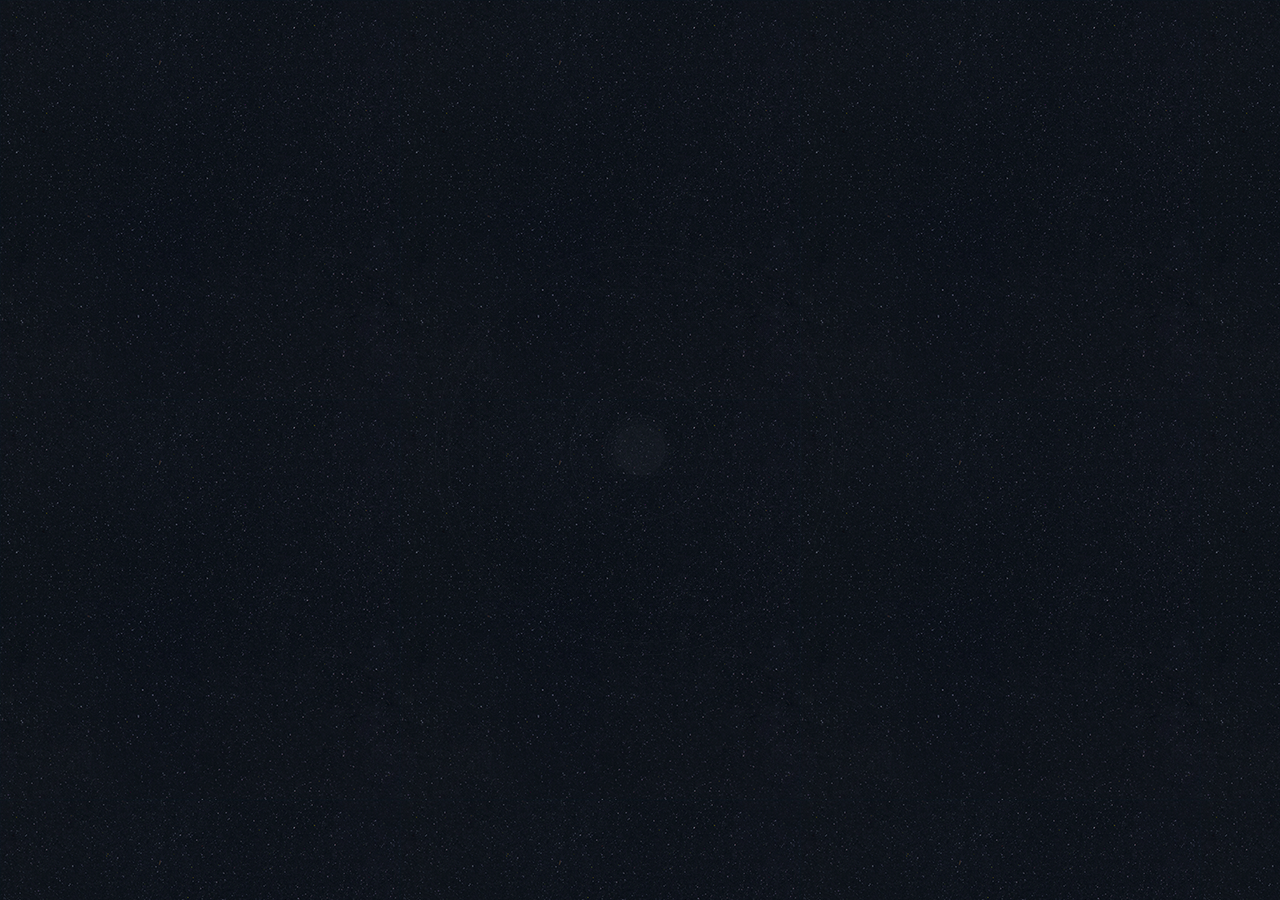
<file: v1/index.html>
<!doctype html>
<html lang="en">
<head>
    <meta charset="UTF-8">
    <meta name="viewport"
          content="width=device-width, user-scalable=no, initial-scale=1.0, maximum-scale=1.0, minimum-scale=1.0">
    <meta http-equiv="X-UA-Compatible" content="ie=edge">
    <title>Léo Clément</title>
    <link rel="stylesheet" href="assets/style/style.css">
</head>
<body>

<div class="bg"></div>

<div class="core-bg pos-center"></div>
<div class="core dot pos-center">
    <div class="core-outlines">
        <div class="core-outline pos-center"></div>
        <div class="core-outline pos-center"></div>
        <div class="core-outline pos-center"></div>
        <div class="core-outline pos-center"></div>
        <div class="core-outline pos-center"></div>
        <div class="core-outline pos-center"></div>
        <div class="core-outline core-outline-square pos-center"></div>
        <div class="core-outline core-outline-square pos-center"></div>
    </div>
    <div class="core-dots">
        <div class="core-dot dot pos-center"></div>
        <div class="core-dot dot pos-center"></div>
        <div class="core-dot dot pos-center"></div>
        <div class="core-dot dot pos-center"></div>
    </div>
    <div class="core-outer-dots pos-center">
        <div class="core-dot dot"></div>
        <div class="core-dot dot"></div>
        <div class="core-dot dot"></div>
        <div class="core-dot dot"></div>
        <div class="core-dot dot"></div>
        <div class="core-dot dot"></div>
        <div class="core-dot dot"></div>
        <div class="core-dot dot"></div>
        <div class="core-dot dot"></div>
    </div>
</div>
<div class="core-light pos-center"></div>
<div class="letter-l letter pos-center">L</div>
<div class="letter-e letter pos-center">E</div>
<div class="baseline pos-center">Full stack developer<br><br>Integrator</div>
<div class="line pos-center"></div>
<ul class="menu pos-center">
    <li>Projects</li>
    <li>About</li>
</ul>

<script src="assets/libs/jquery-3.3.1.min.js"></script>
<script src="assets/libs/jquery.easing.1.3.js"></script>
<script src="assets/libs/jquery.transit.min.js"></script>
<script src="assets/anim/AnimApp.js"></script>
<script src="assets/anim/Anims.js"></script>
<script src="assets/anim/AnimTools.js"></script>
<script src="assets/anim/anim.js"></script>

</body>
</html>
</file>
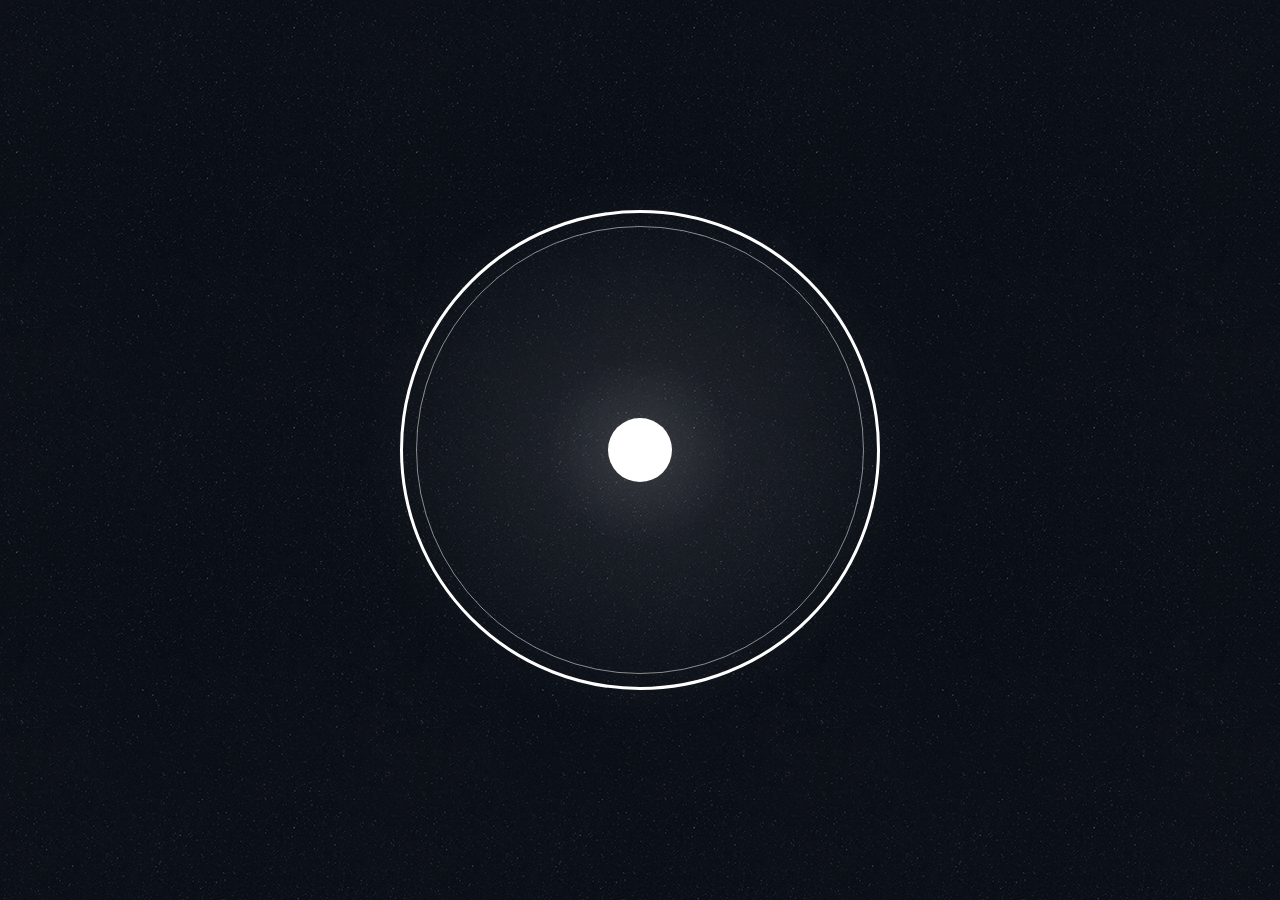
<file: v2/index.html>
<!doctype html>
<html lang="en">
<head>
    <meta charset="UTF-8">
    <meta name="viewport"
          content="width=device-width, user-scalable=no, initial-scale=1.0, maximum-scale=1.0, minimum-scale=1.0">
    <meta http-equiv="X-UA-Compatible" content="ie=edge">
    <title>Document</title>
    <link rel="stylesheet" href="assets/style/style.css">
</head>
<body>

<div class="bg"></div>
<div class="pos-center">
    <div class="pos-center-item">
        <div class="trans trans__sun">
            <div class="sun"></div>
        </div>
    </div>
    <div class="pos-center-item">
        <div class="trans trans__outline trans__outline-half">
            <div class="outline outline-half outline-circle n-1"></div>
        </div>
    </div>
    <div class="pos-center-item">
        <div class="trans trans__outline trans__outline-half">
            <div class="outline outline-half outline-circle n-2"></div>
        </div>
    </div>
    <div class="pos-center-item">
        <div class="trans trans__outline trans__outline-half">
            <div class="outline outline-half outline-circle n-3"></div>
        </div>
    </div>
    <div class="pos-center-item">
        <div class="trans trans__outline">
            <div class="outline outline-circle n-1"></div>
        </div>
    </div>
    <div class="pos-center-item">
        <div class="trans trans__outline">
            <div class="outline outline-circle n-2"></div>
        </div>
    </div>
    <div class="pos-center-item">
        <div class="trans trans__outline">
            <div class="outline outline-circle n-3"></div>
        </div>
    </div>
    <div class="pos-center-item">
        <div class="trans trans__outline trans__outline-square">
            <div class="outline outline-square n-1 dotted">
                <div class="top"></div>
                <div class="right"></div>
                <div class="bottom"></div>
                <div class="left"></div>
            </div>
        </div>
    </div>
    <div class="pos-center-item">
        <div class="trans trans__outline trans__outline-square">
            <div class="outline outline-square n-2 dotted">
                <div class="top"></div>
                <div class="right"></div>
                <div class="bottom"></div>
                <div class="left"></div>
            </div>
        </div>
    </div>
    <div class="pos-center-item">
        <div class="trans trans__outline trans__outline-dot">
            <div class="outline-dot dot-circle">
                <div></div>
                <div></div>
                <div></div>
                <div></div>
                <div></div>
                <div></div>
                <div></div>
                <div></div>
                <div></div>
                <div></div>
                <div></div>
                <div></div>
                <div></div>
                <div></div>
                <div></div>
                <div></div>
                <div></div>
                <div></div>
                <div></div>
                <div></div>
                <div></div>
                <div></div>
                <div></div>
                <div></div>
                <div></div>
                <div></div>
                <div></div>
                <div></div>
                <div></div>
                <div></div>
                <div></div>
                <div></div>
                <div></div>
                <div></div>
                <div></div>
                <div></div>
                <div></div>
                <div></div>
                <div></div>
                <div></div>
                <div></div>
                <div></div>
                <div></div>
                <div></div>
                <div></div>
                <div></div>
                <div></div>
                <div></div>
                <div></div>
                <div></div>
                <div></div>
                <div></div>
                <div></div>
                <div></div>
                <div></div>
                <div></div>
                <div></div>
                <div></div>
                <div></div>
                <div></div>
                <div></div>
                <div></div>
                <div></div>
                <div></div>
                <div></div>
                <div></div>
                <div></div>
                <div></div>
                <div></div>
                <div></div>
                <div></div>
                <div></div>
            </div>
        </div>
    </div>
    <div class="pos-center-item">
        <div class="trans trans__satellite">
            <div class="satellite-container dot-circle">
                <div>
                    <div class="pos-center">
                        <div class="pos-center-item">
                            <div class="outline outline-circle n-1"></div>
                        </div>
                        <div class="pos-center-item">
                            <div class="outline outline-circle n-2"></div>
                        </div>
                        <div class="pos-center-item">
                            <div class="satellite-outline dot-circle">
                                <div></div>
                                <div></div>
                                <div></div>
                                <div></div>
                                <div></div>
                                <div></div>
                                <div></div>
                                <div></div>
                                <div></div>
                                <div></div>
                                <div></div>
                                <div></div>
                                <div></div>
                                <div></div>
                                <div></div>
                                <div></div>
                                <div></div>
                                <div></div>
                            </div>
                        </div>
                    </div>
                </div>
            </div>
        </div>
    </div>
    <div class="pos-center-item">
        <div class="trans trans__letter">
            <div class="letter letter-l">L</div>
        </div>
    </div>
    <div class="pos-center-item">
        <div class="trans trans__letter">
            <div class="letter letter-e">E</div>
        </div>
    </div>
    <div class="pos-center-item">
        <div class="trans trans__light">
            <div class="light light-sun n-1"></div>
        </div>
    </div>
    <div class="pos-center-item">
        <div class="trans trans__light">
            <div class="light light-sun n-2"></div>
        </div>
    </div>
    <div class="pos-center-item">
        <div class="trans trans__line">
            <div class="line"></div>
        </div>
    </div>
    <div class="pos-center-item">
        <div class="trans trans__menu">
            <ul class="menu">
                <li>
                    <div class="outline outline-square dotted">
                        <div class="top"></div>
                        <div class="right"></div>
                        <div class="bottom"></div>
                        <div class="left"></div>
                    </div>
                    <div class="pos-center">
                        <div class="pos-center-item">
                            <a href="#">projects</a>
                        </div>
                    </div>
                </li>
                <li>
                    <div class="outline outline-square dotted">
                        <div class="top"></div>
                        <div class="right"></div>
                        <div class="bottom"></div>
                        <div class="left"></div>
                    </div>
                    <div class="pos-center">
                        <div class="pos-center-item">
                            <a href="#">about</a>
                        </div>
                    </div>
                </li>
            </ul>
        </div>
    </div>
</div>
<div class="pos-baseline pos-center">
    <div class="pos-center-item">
        <div class="trans trans__baseline">
            <div class="baseline">DEVELOPER & INTEGRATOR</div>
        </div>
    </div>
</div>

<script src="assets/js/anim/Anim.js"></script>
<script src="assets/js/anim/index.js"></script>

</body>
</html>
</file>
<file: v1/assets/style/style.css>
@import "reset.css";
@import "fonts.css";
@import "positionning.css";
@import "main.css";
</file>
<file: v2/assets/style/style.css>
@import url(reset.css);
@-moz-keyframes spin {
  100% {
    -moz-transform: rotate(360deg); } }
@-webkit-keyframes spin {
  100% {
    -webkit-transform: rotate(360deg); } }
@keyframes spin {
  100% {
    -webkit-transform: rotate(360deg);
    transform: rotate(360deg); } }
@-moz-keyframes shine {
  0% {
    -moz-box-shadow: 0 0 0.5vw #ffffff, 0 0 0.5vw #ffffff; }
  50% {
    -moz-box-shadow: 0 0 3vw #ffffff, 0 0 0.5vw #ffffff; }
  100% {
    -moz-box-shadow: 0 0 0.5vw #ffffff, 0 0 0.5vw #ffffff; } }
@-webkit-keyframes shine {
  0% {
    -webkit-box-shadow: 0 0 0.5vw #ffffff, 0 0 0.5vw #ffffff; }
  50% {
    -webkit-box-shadow: 0 0 3vw #ffffff, 0 0 0.5vw #ffffff; }
  100% {
    -webkit-box-shadow: 0 0 0.5vw #ffffff, 0 0 0.5vw #ffffff; } }
@keyframes shine {
  0% {
    -webkit-box-shadow: 0 0 0.5vw #ffffff, 0 0 0.5vw #ffffff;
    box-shadow: 0 0 0.5vw #ffffff, 0 0 0.5vw #ffffff; }
  50% {
    -webkit-box-shadow: 0 0 3vw #ffffff, 0 0 0.5vw #ffffff;
    box-shadow: 0 0 3vw #ffffff, 0 0 0.5vw #ffffff; }
  100% {
    -webkit-box-shadow: 0 0 0.5vw #ffffff, 0 0 0.5vw #ffffff;
    box-shadow: 0 0 0.5vw #ffffff, 0 0 0.5vw #ffffff; } }
/* --- FONTS --- */
@font-face {
  font-family: 'baron_neueregular';
  src: url("../fonts/baron_neue/baron_neue-webfont.woff2") format("woff2"), url("../fonts/baron_neue/baron_neue-webfont.woff") format("woff");
  font-weight: normal;
  font-style: normal; }
@font-face {
  font-family: 'cinzel_decorativebold';
  src: url("../fonts/cinzel/cinzeldecorative-bold-webfont.woff2") format("woff2"), url("../fonts/cinzel/cinzeldecorative-bold-webfont.woff") format("woff");
  font-weight: normal;
  font-style: normal; }
body {
  font-family: Georgia, Times, "Times New Roman", serif; }

.letter {
  font-family: cinzel_decorativebold, Georgia, Times, "Times New Roman", serif; }

.baseline, .menu {
  font-family: baron_neueregular, Georgia, Times, "Times New Roman", serif; }

/* --- POS --- */
.pos-center, .pos-center .pos-center-item {
  position: absolute;
  top: 50%;
  left: 50%; }
  .pos-center .pos-center-item {
    -webkit-transform: translateX(-50%) translateY(-50%);
    -moz-transform: translateX(-50%) translateY(-50%);
    -ms-transform: translateX(-50%) translateY(-50%);
    -o-transform: translateX(-50%) translateY(-50%);
    transform: translateX(-50%) translateY(-50%); }
  .pos-center.pos-baseline, .pos-center .pos-baseline.pos-center-item {
    margin-top: 10vw; }

/* --- COLORS --- */
body {
  background-color: #090b13;
  color: #ffffff; }

/* --- SHAPES --- */
.circle, .outline.outline-circle, .sun, .dot-circle > div {
  -webkit-border-radius: 100%;
  -moz-border-radius: 100%;
  border-radius: 100%; }

.outline:not(.dotted) {
  border-width: 1px;
  border-style: solid;
  border-color: #ffffff; }

.light {
  background-image: radial-gradient(circle, #ffffff 0%, rgba(255, 255, 255, 0) 70%);
  opacity: .5;
  z-index: -1; }

.dotted {
  position: relative;
  overflow: hidden; }
  .dotted .top, .dotted .right, .dotted .bottom, .dotted .left {
    position: absolute;
    width: 100%;
    height: 100%; }
  .dotted .left {
    position: absolute;
    bottom: 0;
    left: 0;
    top: 0;
    right: 2px;
    height: 100%;
    width: 2px;
    background-image: linear-gradient(to bottom, #ffffff 10%, rgba(255, 255, 255, 0) 0%);
    background-position: left;
    background-size: 2px .4vw;
    background-repeat: repeat-y; }
  .dotted .right {
    position: absolute;
    bottom: 0;
    top: 0;
    right: 0;
    height: 100%;
    width: 2px;
    background-image: linear-gradient(to bottom, #ffffff 10%, rgba(255, 255, 255, 0) 0%);
    background-position: left;
    background-size: 2px .4vw;
    background-repeat: repeat-y; }
  .dotted .top {
    position: absolute;
    bottom: 0;
    left: 0;
    right: 0;
    height: 2px;
    width: 100%;
    background-image: linear-gradient(to right, #ffffff 10%, rgba(255, 255, 255, 0) 0%);
    background-position: top;
    background-size: .4vw 2px;
    background-repeat: repeat-x; }
  .dotted .bottom {
    position: absolute;
    top: 0;
    left: 0;
    right: 0;
    height: 2px;
    width: 100%;
    background-image: linear-gradient(to right, #ffffff 10%, rgba(255, 255, 255, 0) 0%);
    background-position: top;
    background-size: .4vw 2px;
    background-repeat: repeat-x; }

/* --- SPECIFIC --- */
body {
  overflow: hidden; }

.bg {
  position: fixed;
  top: 0;
  right: 0;
  bottom: 0;
  left: 0;
  background-image: url("../img/ep_naturalblack.png");
  opacity: .7;
  z-index: -999; }

.sun {
  width: 5vw;
  height: 5vw;
  background-color: #ffffff;
  -webkit-animation: shine 15s ease-in-out infinite;
  -moz-animation: shine 15s ease-in-out infinite;
  animation: shine 15s ease-in-out infinite; }

.outline.outline-circle.outline-half {
  border-right-color: transparent;
  border-bottom-color: transparent; }
  .outline.outline-circle.outline-half.n-1 {
    width: 5.5vw;
    height: 5.5vw;
    opacity: .4;
    -webkit-animation: spin 9.7s linear infinite;
    -moz-animation: spin 9.7s linear infinite;
    animation: spin 9.7s linear infinite; }
  .outline.outline-circle.outline-half.n-2 {
    width: 6vw;
    height: 6vw;
    opacity: .25;
    -webkit-animation: spin 13.6s linear infinite;
    -moz-animation: spin 13.6s linear infinite;
    animation: spin 13.6s linear infinite; }
  .outline.outline-circle.outline-half.n-3 {
    width: 6.5vw;
    height: 6.5vw;
    opacity: .1;
    -webkit-animation: spin 22.4s linear infinite;
    -moz-animation: spin 22.4s linear infinite;
    animation: spin 22.4s linear infinite; }
.outline.outline-circle:not(.outline-half).n-1 {
  width: 13.75vw;
  height: 13.75vw;
  opacity: .25; }
.outline.outline-circle:not(.outline-half).n-2 {
  width: 35vw;
  height: 35vw;
  opacity: .5; }
.outline.outline-circle:not(.outline-half).n-3 {
  width: 37.5vw;
  height: 37.5vw;
  border-width: 3px; }
.outline.outline-square {
  width: 30vw;
  height: 30vw; }
  .outline.outline-square.n-2 {
    -webkit-transform: rotate(45deg);
    -moz-transform: rotate(45deg);
    -ms-transform: rotate(45deg);
    -o-transform: rotate(45deg);
    transform: rotate(45deg); }

.satellite-container {
  -webkit-animation: spin 60s linear infinite;
  -moz-animation: spin 60s linear infinite;
  animation: spin 60s linear infinite; }
  .satellite-container .outline-circle {
    opacity: .2; }
    .satellite-container .outline-circle.n-1 {
      width: 0.95vw !important;
      height: 0.95vw !important; }
    .satellite-container .outline-circle.n-2 {
      width: 1.4vw !important;
      height: 1.4vw !important; }

.light-sun.n-1 {
  width: 15vw;
  height: 15vw;
  opacity: .1; }
.light-sun.n-2 {
  width: 45vw;
  height: 45vw;
  opacity: .1; }

.dot-circle > div {
  background-color: #ffffff; }
.dot-circle.outline-dot {
  position: relative;
  width: 40vw;
  height: 40vw;
  padding: 0;
  border-radius: 50%;
  list-style: none;
  -webkit-transform: rotate(-90deg);
  -moz-transform: rotate(-90deg);
  -ms-transform: rotate(-90deg);
  -o-transform: rotate(-90deg);
  transform: rotate(-90deg);
  -webkit-animation: spin 240s linear infinite;
  -moz-animation: spin 240s linear infinite;
  animation: spin 240s linear infinite; }
  .dot-circle.outline-dot > * {
    display: block;
    position: absolute;
    top: 50%;
    left: 50%;
    width: 0.25vw;
    height: 0.25vw;
    margin: -0.125vw; }
    .dot-circle.outline-dot > *:nth-of-type(1) {
      transform: rotate(0deg) translate(20vw) rotate(0deg); }
    .dot-circle.outline-dot > *:nth-of-type(2) {
      transform: rotate(5deg) translate(20vw) rotate(-5deg); }
    .dot-circle.outline-dot > *:nth-of-type(3) {
      transform: rotate(10deg) translate(20vw) rotate(-10deg); }
    .dot-circle.outline-dot > *:nth-of-type(4) {
      transform: rotate(15deg) translate(20vw) rotate(-15deg); }
    .dot-circle.outline-dot > *:nth-of-type(5) {
      transform: rotate(20deg) translate(20vw) rotate(-20deg); }
    .dot-circle.outline-dot > *:nth-of-type(6) {
      transform: rotate(25deg) translate(20vw) rotate(-25deg); }
    .dot-circle.outline-dot > *:nth-of-type(7) {
      transform: rotate(30deg) translate(20vw) rotate(-30deg); }
    .dot-circle.outline-dot > *:nth-of-type(8) {
      transform: rotate(35deg) translate(20vw) rotate(-35deg); }
    .dot-circle.outline-dot > *:nth-of-type(9) {
      transform: rotate(40deg) translate(20vw) rotate(-40deg); }
    .dot-circle.outline-dot > *:nth-of-type(10) {
      transform: rotate(45deg) translate(20vw) rotate(-45deg); }
    .dot-circle.outline-dot > *:nth-of-type(11) {
      transform: rotate(50deg) translate(20vw) rotate(-50deg); }
    .dot-circle.outline-dot > *:nth-of-type(12) {
      transform: rotate(55deg) translate(20vw) rotate(-55deg); }
    .dot-circle.outline-dot > *:nth-of-type(13) {
      transform: rotate(60deg) translate(20vw) rotate(-60deg); }
    .dot-circle.outline-dot > *:nth-of-type(14) {
      transform: rotate(65deg) translate(20vw) rotate(-65deg); }
    .dot-circle.outline-dot > *:nth-of-type(15) {
      transform: rotate(70deg) translate(20vw) rotate(-70deg); }
    .dot-circle.outline-dot > *:nth-of-type(16) {
      transform: rotate(75deg) translate(20vw) rotate(-75deg); }
    .dot-circle.outline-dot > *:nth-of-type(17) {
      transform: rotate(80deg) translate(20vw) rotate(-80deg); }
    .dot-circle.outline-dot > *:nth-of-type(18) {
      transform: rotate(85deg) translate(20vw) rotate(-85deg); }
    .dot-circle.outline-dot > *:nth-of-type(19) {
      transform: rotate(90deg) translate(20vw) rotate(-90deg); }
    .dot-circle.outline-dot > *:nth-of-type(20) {
      transform: rotate(95deg) translate(20vw) rotate(-95deg); }
    .dot-circle.outline-dot > *:nth-of-type(21) {
      transform: rotate(100deg) translate(20vw) rotate(-100deg); }
    .dot-circle.outline-dot > *:nth-of-type(22) {
      transform: rotate(105deg) translate(20vw) rotate(-105deg); }
    .dot-circle.outline-dot > *:nth-of-type(23) {
      transform: rotate(110deg) translate(20vw) rotate(-110deg); }
    .dot-circle.outline-dot > *:nth-of-type(24) {
      transform: rotate(115deg) translate(20vw) rotate(-115deg); }
    .dot-circle.outline-dot > *:nth-of-type(25) {
      transform: rotate(120deg) translate(20vw) rotate(-120deg); }
    .dot-circle.outline-dot > *:nth-of-type(26) {
      transform: rotate(125deg) translate(20vw) rotate(-125deg); }
    .dot-circle.outline-dot > *:nth-of-type(27) {
      transform: rotate(130deg) translate(20vw) rotate(-130deg); }
    .dot-circle.outline-dot > *:nth-of-type(28) {
      transform: rotate(135deg) translate(20vw) rotate(-135deg); }
    .dot-circle.outline-dot > *:nth-of-type(29) {
      transform: rotate(140deg) translate(20vw) rotate(-140deg); }
    .dot-circle.outline-dot > *:nth-of-type(30) {
      transform: rotate(145deg) translate(20vw) rotate(-145deg); }
    .dot-circle.outline-dot > *:nth-of-type(31) {
      transform: rotate(150deg) translate(20vw) rotate(-150deg); }
    .dot-circle.outline-dot > *:nth-of-type(32) {
      transform: rotate(155deg) translate(20vw) rotate(-155deg); }
    .dot-circle.outline-dot > *:nth-of-type(33) {
      transform: rotate(160deg) translate(20vw) rotate(-160deg); }
    .dot-circle.outline-dot > *:nth-of-type(34) {
      transform: rotate(165deg) translate(20vw) rotate(-165deg); }
    .dot-circle.outline-dot > *:nth-of-type(35) {
      transform: rotate(170deg) translate(20vw) rotate(-170deg); }
    .dot-circle.outline-dot > *:nth-of-type(36) {
      transform: rotate(175deg) translate(20vw) rotate(-175deg); }
    .dot-circle.outline-dot > *:nth-of-type(37) {
      transform: rotate(180deg) translate(20vw) rotate(-180deg); }
    .dot-circle.outline-dot > *:nth-of-type(38) {
      transform: rotate(185deg) translate(20vw) rotate(-185deg); }
    .dot-circle.outline-dot > *:nth-of-type(39) {
      transform: rotate(190deg) translate(20vw) rotate(-190deg); }
    .dot-circle.outline-dot > *:nth-of-type(40) {
      transform: rotate(195deg) translate(20vw) rotate(-195deg); }
    .dot-circle.outline-dot > *:nth-of-type(41) {
      transform: rotate(200deg) translate(20vw) rotate(-200deg); }
    .dot-circle.outline-dot > *:nth-of-type(42) {
      transform: rotate(205deg) translate(20vw) rotate(-205deg); }
    .dot-circle.outline-dot > *:nth-of-type(43) {
      transform: rotate(210deg) translate(20vw) rotate(-210deg); }
    .dot-circle.outline-dot > *:nth-of-type(44) {
      transform: rotate(215deg) translate(20vw) rotate(-215deg); }
    .dot-circle.outline-dot > *:nth-of-type(45) {
      transform: rotate(220deg) translate(20vw) rotate(-220deg); }
    .dot-circle.outline-dot > *:nth-of-type(46) {
      transform: rotate(225deg) translate(20vw) rotate(-225deg); }
    .dot-circle.outline-dot > *:nth-of-type(47) {
      transform: rotate(230deg) translate(20vw) rotate(-230deg); }
    .dot-circle.outline-dot > *:nth-of-type(48) {
      transform: rotate(235deg) translate(20vw) rotate(-235deg); }
    .dot-circle.outline-dot > *:nth-of-type(49) {
      transform: rotate(240deg) translate(20vw) rotate(-240deg); }
    .dot-circle.outline-dot > *:nth-of-type(50) {
      transform: rotate(245deg) translate(20vw) rotate(-245deg); }
    .dot-circle.outline-dot > *:nth-of-type(51) {
      transform: rotate(250deg) translate(20vw) rotate(-250deg); }
    .dot-circle.outline-dot > *:nth-of-type(52) {
      transform: rotate(255deg) translate(20vw) rotate(-255deg); }
    .dot-circle.outline-dot > *:nth-of-type(53) {
      transform: rotate(260deg) translate(20vw) rotate(-260deg); }
    .dot-circle.outline-dot > *:nth-of-type(54) {
      transform: rotate(265deg) translate(20vw) rotate(-265deg); }
    .dot-circle.outline-dot > *:nth-of-type(55) {
      transform: rotate(270deg) translate(20vw) rotate(-270deg); }
    .dot-circle.outline-dot > *:nth-of-type(56) {
      transform: rotate(275deg) translate(20vw) rotate(-275deg); }
    .dot-circle.outline-dot > *:nth-of-type(57) {
      transform: rotate(280deg) translate(20vw) rotate(-280deg); }
    .dot-circle.outline-dot > *:nth-of-type(58) {
      transform: rotate(285deg) translate(20vw) rotate(-285deg); }
    .dot-circle.outline-dot > *:nth-of-type(59) {
      transform: rotate(290deg) translate(20vw) rotate(-290deg); }
    .dot-circle.outline-dot > *:nth-of-type(60) {
      transform: rotate(295deg) translate(20vw) rotate(-295deg); }
    .dot-circle.outline-dot > *:nth-of-type(61) {
      transform: rotate(300deg) translate(20vw) rotate(-300deg); }
    .dot-circle.outline-dot > *:nth-of-type(62) {
      transform: rotate(305deg) translate(20vw) rotate(-305deg); }
    .dot-circle.outline-dot > *:nth-of-type(63) {
      transform: rotate(310deg) translate(20vw) rotate(-310deg); }
    .dot-circle.outline-dot > *:nth-of-type(64) {
      transform: rotate(315deg) translate(20vw) rotate(-315deg); }
    .dot-circle.outline-dot > *:nth-of-type(65) {
      transform: rotate(320deg) translate(20vw) rotate(-320deg); }
    .dot-circle.outline-dot > *:nth-of-type(66) {
      transform: rotate(325deg) translate(20vw) rotate(-325deg); }
    .dot-circle.outline-dot > *:nth-of-type(67) {
      transform: rotate(330deg) translate(20vw) rotate(-330deg); }
    .dot-circle.outline-dot > *:nth-of-type(68) {
      transform: rotate(335deg) translate(20vw) rotate(-335deg); }
    .dot-circle.outline-dot > *:nth-of-type(69) {
      transform: rotate(340deg) translate(20vw) rotate(-340deg); }
    .dot-circle.outline-dot > *:nth-of-type(70) {
      transform: rotate(345deg) translate(20vw) rotate(-345deg); }
    .dot-circle.outline-dot > *:nth-of-type(71) {
      transform: rotate(350deg) translate(20vw) rotate(-350deg); }
    .dot-circle.outline-dot > *:nth-of-type(72) {
      transform: rotate(355deg) translate(20vw) rotate(-355deg); }
.dot-circle.satellite-outline {
  position: relative;
  width: 1.85vw;
  height: 1.85vw;
  padding: 0;
  border-radius: 50%;
  list-style: none;
  -webkit-animation: spin 10s linear infinite;
  -moz-animation: spin 10s linear infinite;
  animation: spin 10s linear infinite; }
  .dot-circle.satellite-outline > * {
    display: block;
    position: absolute;
    top: 50%;
    left: 50%;
    width: 0.075vw;
    height: 0.075vw;
    margin: -0.0375vw; }
    .dot-circle.satellite-outline > *:nth-of-type(1) {
      transform: rotate(0deg) translate(0.925vw) rotate(0deg); }
    .dot-circle.satellite-outline > *:nth-of-type(2) {
      transform: rotate(20deg) translate(0.925vw) rotate(-20deg); }
    .dot-circle.satellite-outline > *:nth-of-type(3) {
      transform: rotate(40deg) translate(0.925vw) rotate(-40deg); }
    .dot-circle.satellite-outline > *:nth-of-type(4) {
      transform: rotate(60deg) translate(0.925vw) rotate(-60deg); }
    .dot-circle.satellite-outline > *:nth-of-type(5) {
      transform: rotate(80deg) translate(0.925vw) rotate(-80deg); }
    .dot-circle.satellite-outline > *:nth-of-type(6) {
      transform: rotate(100deg) translate(0.925vw) rotate(-100deg); }
    .dot-circle.satellite-outline > *:nth-of-type(7) {
      transform: rotate(120deg) translate(0.925vw) rotate(-120deg); }
    .dot-circle.satellite-outline > *:nth-of-type(8) {
      transform: rotate(140deg) translate(0.925vw) rotate(-140deg); }
    .dot-circle.satellite-outline > *:nth-of-type(9) {
      transform: rotate(160deg) translate(0.925vw) rotate(-160deg); }
    .dot-circle.satellite-outline > *:nth-of-type(10) {
      transform: rotate(180deg) translate(0.925vw) rotate(-180deg); }
    .dot-circle.satellite-outline > *:nth-of-type(11) {
      transform: rotate(200deg) translate(0.925vw) rotate(-200deg); }
    .dot-circle.satellite-outline > *:nth-of-type(12) {
      transform: rotate(220deg) translate(0.925vw) rotate(-220deg); }
    .dot-circle.satellite-outline > *:nth-of-type(13) {
      transform: rotate(240deg) translate(0.925vw) rotate(-240deg); }
    .dot-circle.satellite-outline > *:nth-of-type(14) {
      transform: rotate(260deg) translate(0.925vw) rotate(-260deg); }
    .dot-circle.satellite-outline > *:nth-of-type(15) {
      transform: rotate(280deg) translate(0.925vw) rotate(-280deg); }
    .dot-circle.satellite-outline > *:nth-of-type(16) {
      transform: rotate(300deg) translate(0.925vw) rotate(-300deg); }
    .dot-circle.satellite-outline > *:nth-of-type(17) {
      transform: rotate(320deg) translate(0.925vw) rotate(-320deg); }
    .dot-circle.satellite-outline > *:nth-of-type(18) {
      transform: rotate(340deg) translate(0.925vw) rotate(-340deg); }
  .dot-circle.satellite-outline > div {
    opacity: .5; }
.dot-circle.satellite-container {
  position: relative;
  width: 13.75vw;
  height: 13.75vw;
  padding: 0;
  border-radius: 50%;
  list-style: none; }
  .dot-circle.satellite-container > * {
    display: block;
    position: absolute;
    top: 50%;
    left: 50%;
    width: 0.5vw;
    height: 0.5vw;
    margin: -0.25vw; }
    .dot-circle.satellite-container > *:nth-of-type(1) {
      transform: rotate(0deg) translate(6.875vw) rotate(0deg); }

.letter {
  margin-top: .7vw;
  font-size: 6.25vw;
  text-shadow: 0 0 0.2vw #ffffff; }
  .letter.letter-l {
    margin-left: -12.5vw; }
  .letter.letter-e {
    margin-left: -8vw; }

.baseline {
  font-size: 2vw;
  white-space: nowrap;
  color: rgba(255, 255, 255, 0.85);
  text-shadow: 0 0 1vw rgba(255, 255, 255, 0.2); }

.line {
  width: 65vw;
  height: 1px;
  background-color: #ffffff;
  opacity: .2; }

.menu {
  position: relative;
  width: 65vw;
  display: flex;
  justify-content: space-between; }
  .menu li {
    font-size: .75vw;
    letter-spacing: .2vw;
    padding: 1vw; }
    .menu li:nth-child(1) {
      -webkit-transform: translateX(-100%);
      -moz-transform: translateX(-100%);
      -ms-transform: translateX(-100%);
      -o-transform: translateX(-100%);
      transform: translateX(-100%); }
    .menu li:nth-child(2) {
      -webkit-transform: translateX(100%);
      -moz-transform: translateX(100%);
      -ms-transform: translateX(100%);
      -o-transform: translateX(100%);
      transform: translateX(100%); }
    .menu li a {
      display: flex;
      align-items: center;
      justify-content: center;
      width: 5.25vw;
      height: 5.25vw;
      padding: 1vw;
      -webkit-box-sizing: content-box;
      -moz-box-sizing: content-box;
      box-sizing: content-box; }
  .menu .outline-square {
    width: 5.25vw;
    height: 5.25vw;
    -webkit-transform: rotate(45deg);
    -moz-transform: rotate(45deg);
    -ms-transform: rotate(45deg);
    -o-transform: rotate(45deg);
    transform: rotate(45deg); }

/* --- ANIMS --- */
.trans__sun.enabled {
  -webkit-transition: all 5s ease-in-out;
  -moz-transition: all 5s ease-in-out;
  -ms-transition: all 5s ease-in-out;
  -o-transition: all 5s ease-in-out;
  transition: all 5s ease-in-out; }

.trans__light.enabled {
  -webkit-transition: all 8s ease-in-out;
  -moz-transition: all 8s ease-in-out;
  -ms-transition: all 8s ease-in-out;
  -o-transition: all 8s ease-in-out;
  transition: all 8s ease-in-out; }

.trans__satellite.enabled {
  -webkit-transition: all 3s ease-in-out;
  -moz-transition: all 3s ease-in-out;
  -ms-transition: all 3s ease-in-out;
  -o-transition: all 3s ease-in-out;
  transition: all 3s ease-in-out; }

.trans__outline.enabled {
  -webkit-transition: all 8s ease-in-out;
  -moz-transition: all 8s ease-in-out;
  -ms-transition: all 8s ease-in-out;
  -o-transition: all 8s ease-in-out;
  transition: all 8s ease-in-out; }

.trans__outline-square.enabled {
  -webkit-transition: all 8s ease-in-out;
  -moz-transition: all 8s ease-in-out;
  -ms-transition: all 8s ease-in-out;
  -o-transition: all 8s ease-in-out;
  transition: all 8s ease-in-out; }

.outline-dot > div.transition {
  -webkit-transition: all .5s ease-in-out;
  -moz-transition: all .5s ease-in-out;
  -ms-transition: all .5s ease-in-out;
  -o-transition: all .5s ease-in-out;
  transition: all .5s ease-in-out; }

.trans__letter.enabled {
  -webkit-transition: all 2s ease-out;
  -moz-transition: all 2s ease-out;
  -ms-transition: all 2s ease-out;
  -o-transition: all 2s ease-out;
  transition: all 2s ease-out; }

.trans__baseline.enabled {
  -webkit-transition: all 1.5s ease-in-out;
  -moz-transition: all 1.5s ease-in-out;
  -ms-transition: all 1.5s ease-in-out;
  -o-transition: all 1.5s ease-in-out;
  transition: all 1.5s ease-in-out; }

.line.transition {
  -webkit-transition: all 1s ease-in-out;
  -moz-transition: all 1s ease-in-out;
  -ms-transition: all 1s ease-in-out;
  -o-transition: all 1s ease-in-out;
  transition: all 1s ease-in-out; }

.trans__menu.enabled {
  -webkit-transition: all .5s ease-in-out;
  -moz-transition: all .5s ease-in-out;
  -ms-transition: all .5s ease-in-out;
  -o-transition: all .5s ease-in-out;
  transition: all .5s ease-in-out; }

/*# sourceMappingURL=style.css.map */
</file>
